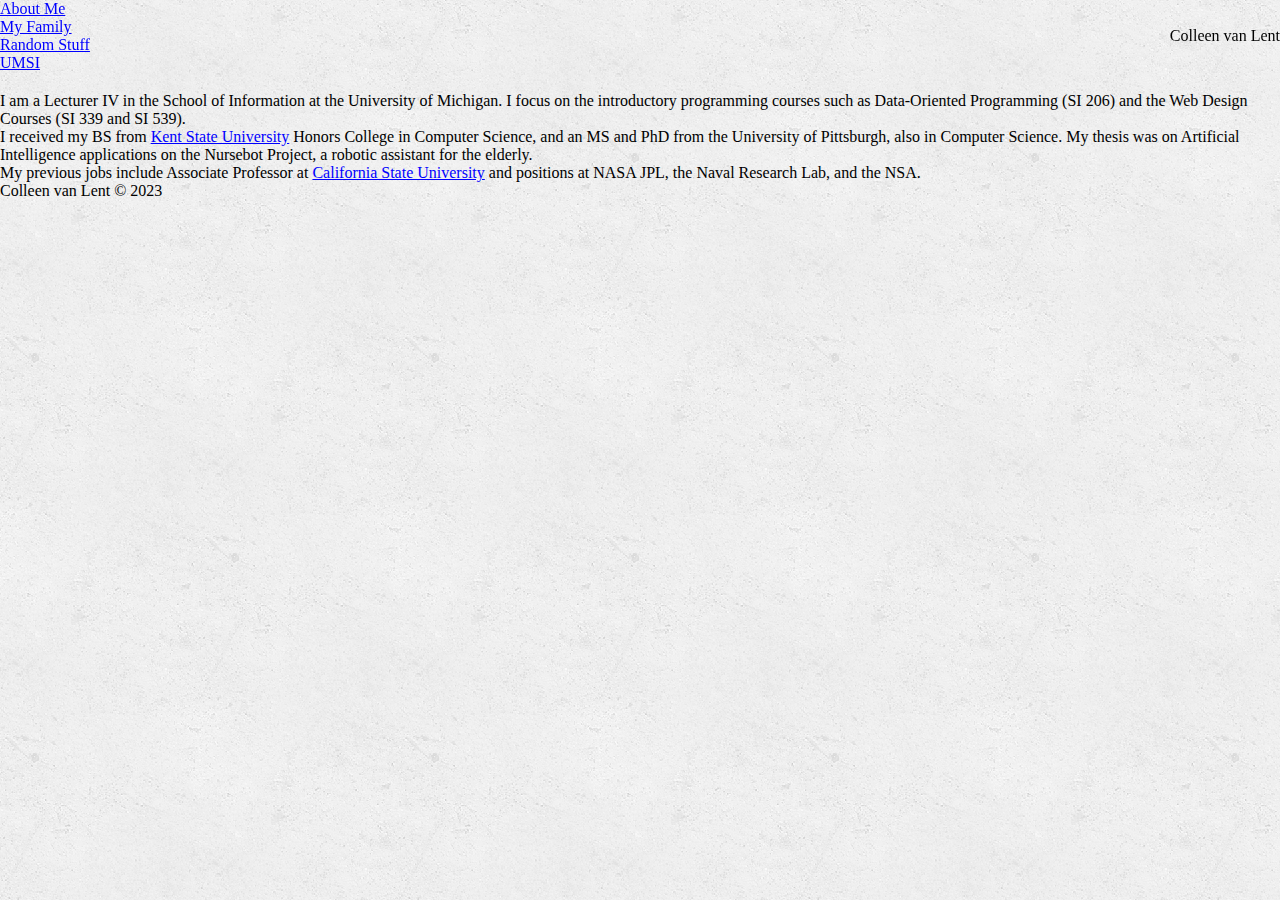
<file: index.html>
<!DOCTYPE html>
	<!-- Do no make any changes to this file, but you should still review the tags to make sure that you are familiar with them. -->

<html lang="en">
<!-- All of the meta data for the page belongs in the header tag -->
<head>
	<meta charset="UTF-8">
	<meta name="viewport" content="width=device-width, initial-scale=1.0">
	<!-- Link to the favicon image -->
	<link rel="icon" href="images/favicon.ico">
	
	<!-- Link to the reset file -->
	<link rel="stylesheet" href="css/reset.css">
	
	<!-- Link to the stylesheet -->
	<link rel="stylesheet" href="css/style.css">
	
	<title>About Me</title>
</head>

<!-- All of the visible code in the page belongs in the body tag -->
<body>
	<!-- Header is a sematic tag page that aids readability -->
	<header>
		
		<!-- Nav is a sematic tag page that aids accessibility -->
		<nav>
			<ul>
				
				<!-- Since I am on the index file I added class = action to the link to index. -->
				<!-- For this homework leave the class on index for all three pages. -->
				<li class="active"><a href = "index.html" >About Me</a></li>
				<li><a href = "family.html">My Family</a></li>
				<li><a href = "random.html">Random Stuff</a></li>
				<li><a href = "http://www.si.umich.edu">UMSI</a></li>
			</ul>
		</nav>
		
		<!-- The h1 is a semantic tag that aids accessibility -->
		<h1>Colleen van Lent</h1>
	</header>

	<!-- Every page should have a main tag for accessibility -->
	<main>
		<p>I am a Lecturer IV in the School of Information at the 
			University of Michigan. I focus on the introductory 
			programming courses such as Data-Oriented Programming 
			(SI 206) and the Web Design Courses (SI 339 and SI 539).</p>

		<!-- Make sure your anchor tags have a link (href) and a clickable component -->
		<p>
			I received my BS from <a href = "http://www.kent.edu">Kent State 
			University</a> Honors College in Computer Science, and an MS 
			and PhD from the University of Pittsburgh, also in Computer 
			Science. My thesis was on Artificial Intelligence applications on 
			the Nursebot Project, a robotic assistant for the elderly.</p>
		<p>My previous jobs include Associate Professor at 
			<a href = "http://www.csulb.edu">California State University</a> 
			and positions at NASA JPL, the Naval Research Lab, and the NSA. 
		</p>
	</main>

	<!-- Footer is a sematic tag page that aids readability -->
	<footer>
		<p>Colleen van Lent &copy; 2023</p>
	</footer>
</body>
</html>
</file>
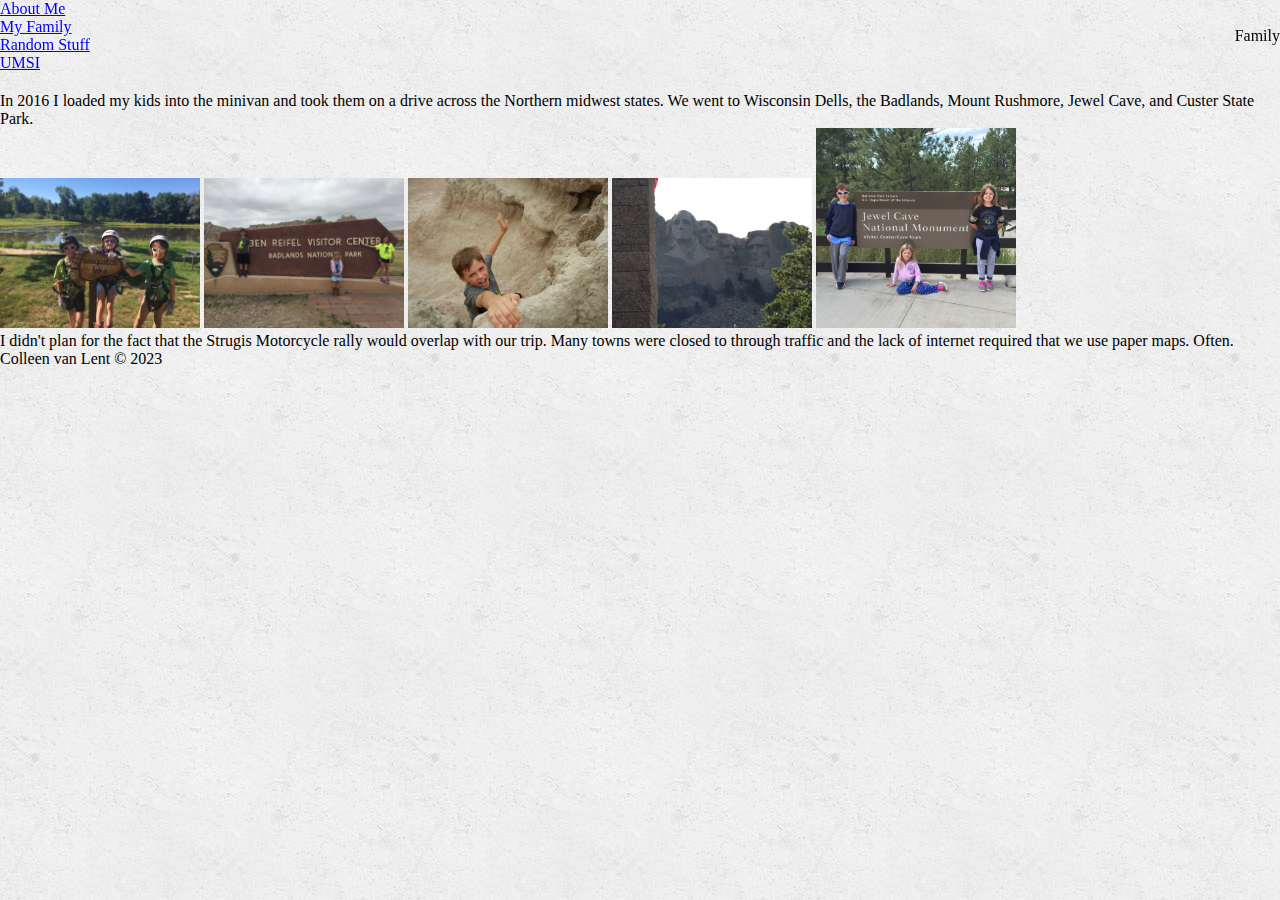
<file: family.html>
<!DOCTYPE html>
<html lang="en">
<head>
	<meta charset="UTF-8">
	<meta name="viewport" content="width=device-width, initial-scale=1.0">
	<link rel="icon" href="images/favicon.ico">
	<link rel="stylesheet" href="css/reset.css">
	<link rel="stylesheet" href="css/style.css">
	
	<title>Family Page</title>
</head>
<body>
	<header>
		<nav>
			<ul>
				<li><a href = "index.html">About Me</a></li>
				<li class="active"><a href = "family.html">My Family</a></li>
				<li><a href = "random.html">Random Stuff</a></li>
				<li><a href = "http://www.si.umich.edu">UMSI</a></li>
			</ul>
		</nav>

		<h1>Family</h1>
	</header>
	
	<main>
		<p>
			In 2016 I loaded my kids into the minivan and took them on a drive across the Northern midwest states.  We went to Wisconsin Dells, the Badlands, Mount Rushmore, Jewel Cave, and Custer State Park.<br>
		</p>

		<img src = "images/wisconsin_dells.jpg" width="200" alt = "A boy and two girls in zip line gear posing in front of sign for Sasquatch Lake">
		<img src = "images/badlands.jpg" width="200" alt = "A young boy and two young girls in front of a sign for badlands national park">
		<img src="images/falling.jpg" width="200" alt = "a little boy hanging off a rock, appearing he is falling">
		<img src = "images/rushmore.jpg" width="200" alt = "Mt. Rushmore">
		<img src = "images/jewel_cave.JPG" width="200" alt = "A boy and two girls posing in front of a sign for jewel cave">

		<p>
			I didn't plan for the fact that the Strugis Motorcycle rally would overlap with our trip.  Many towns were closed to through traffic and the lack of internet required that we use paper maps. Often.
		</p>
	</main>

	<!-- was 2024 originally, is that an issue? -->
	<!-- Footer is a sematic tag page that aids readability -->
	<footer>
		<p>Colleen van Lent &copy; 2023</p>
	</footer>
</body>
</html>
</file>
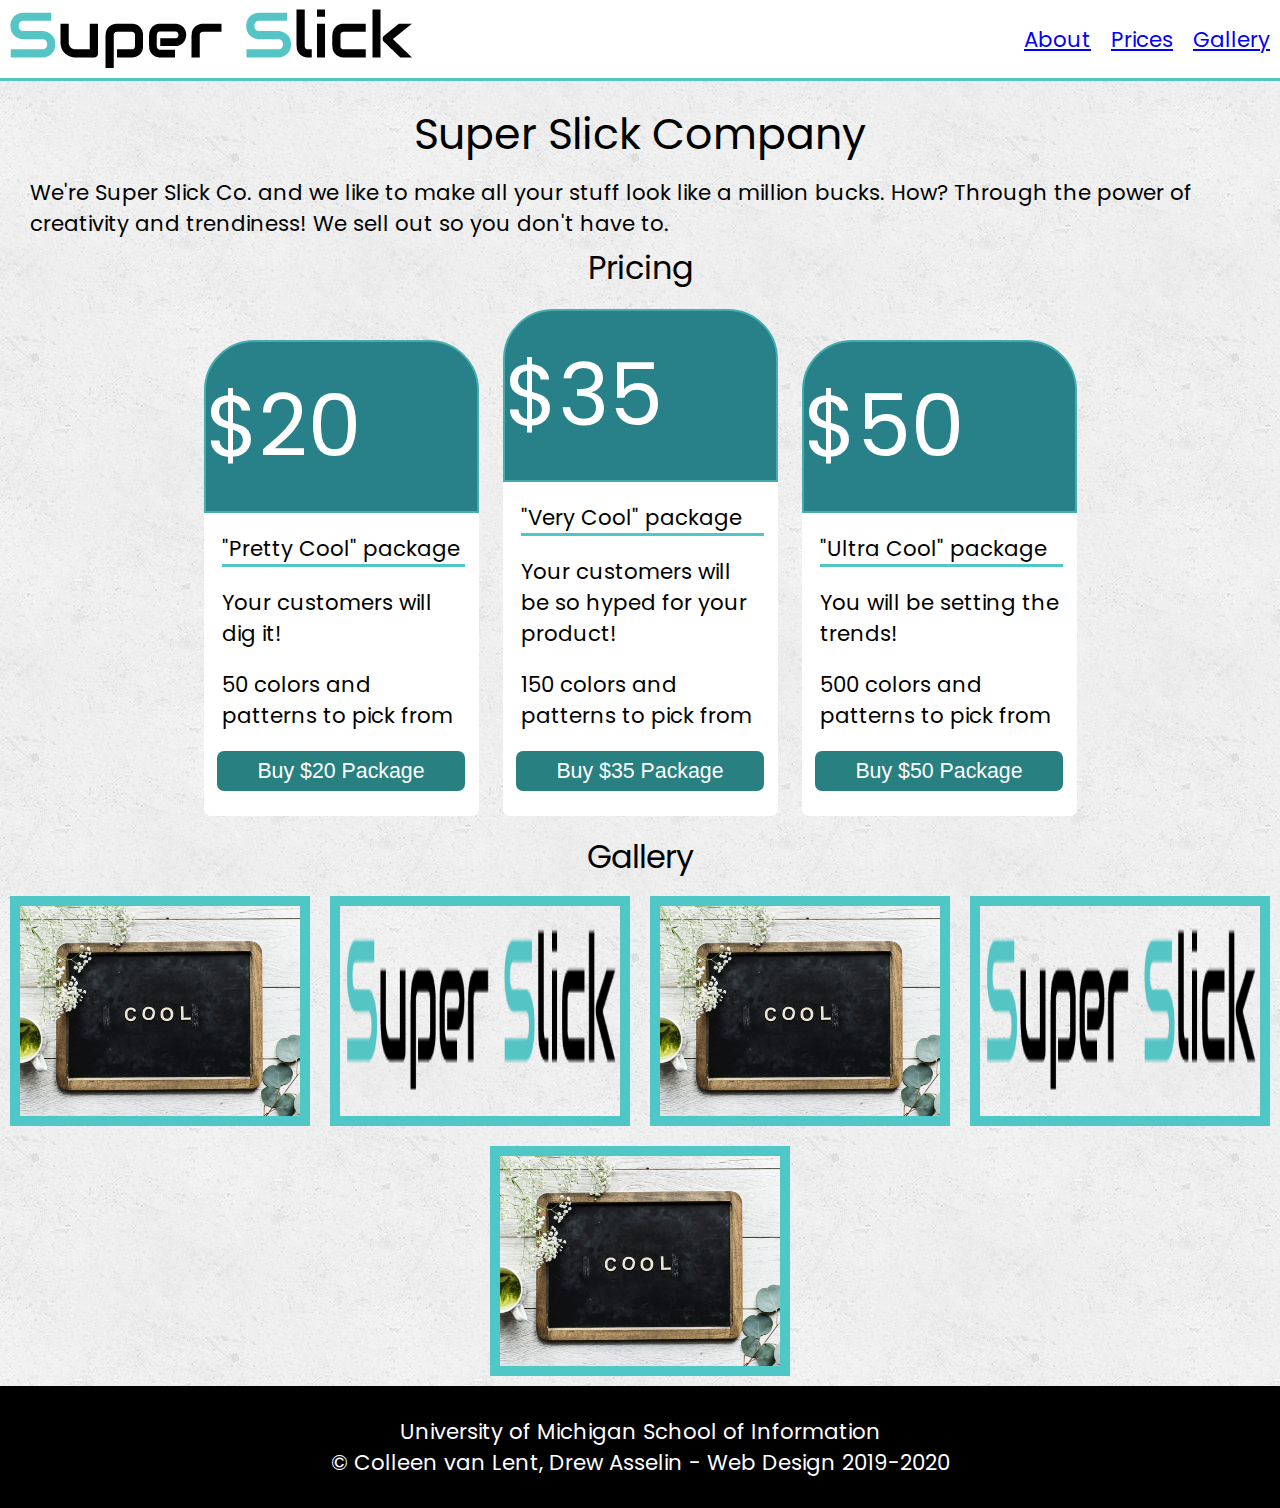
<file: flex.html>
<!DOCTYPE html>
<html lang="en">
  <head>
    <meta charset="utf-8">
    <link rel="shortcut icon" type="image/png" href="images/logo_icon.png">

    <link rel="stylesheet" type="text/css" href="css/html5reset.css">
    <link rel="stylesheet" type="text/css" href="css/starter.css">
    <link rel="stylesheet" type="text/css" href="css/style.css">

    <!-- /* importing poppins font from google fonts */ -->
    <link href='https://fonts.googleapis.com/css?family=Poppins' rel='stylesheet'>  

    <meta name="viewport" content="width=device-width, initial-scale=1.0">
    <title>Super Slick Company</title>
  </head>
  <body>
   
    <header>
       <a class = "skip" href="#skip">Skip to Main Content</a>
      <img src="images/logo.png" alt="" id = "logo">
      <nav>
        <ul class="nav_links">
          <li class="nav_item"><a href="#skip">About</a></li>
          <li class="nav_item"><a href="#pricing">Prices</a></li>
          <li class="nav_item"><a href="#gallery">Gallery</a></li>
        </ul>
    </nav>
  </header>
  <main class="about" id="skip">
    <h1>Super Slick Company</h1>

    <p>We're Super Slick Co. and we like to make all your stuff look like a million bucks. How? Through the power of creativity and trendiness! We sell out so you don't have to.</p>

    <h2 id = "pricing">Pricing</h2>
      <div class="pricing">
        <div class="card">
          <header><h3>$20</h3></header>
          <ul>
            <li><header><h4>"Pretty Cool" package</h4> </header></li>
            <li>Your customers will dig it!</li>
            <li>50 colors and patterns to pick from</li>
          </ul>
          <button>Buy $20 Package</button>
        </div>
        <div class="card">
          <header><h3>$35</h3></header>
          <ul>
            <li><header><h4>"Very Cool" package</h4> </header></li>
            <li>Your customers will be so hyped for your product!</li>
            <li>150 colors and patterns to pick from</li>
          </ul>
          <button>Buy $35 Package</button>
        </div>
        <div class="card">
          <header><h3>$50</h3></header>
          <ul>
            <li><header><h4>"Ultra Cool" package</h4> </header></li>
            <li>You will be setting the trends!</li>
            <li>500 colors and patterns to pick from</li>
          </ul>
          <button>Buy $50 Package</button>
        </div>
      </div>

      <h2 id = "gallery">Gallery</h2>
        <div class="gallery"> 
          <img id="image1" src="images/sample.jpg" alt="" >
          <img id="image2" src="images/logo.png" alt="" >
          <img id="image3" src="images/sample.jpg" alt="" >
          <img id="image4" src="images/logo.png" alt="" >
          <img id="image5" src="images/sample.jpg" alt="" >
        </div>
      </main>

    <footer>
      <p>University of Michigan School of Information <br>
        &copy; Colleen van Lent, Drew Asselin - Web Design 2019-2020</p>
    </footer>
  </body>
</html>
</file>
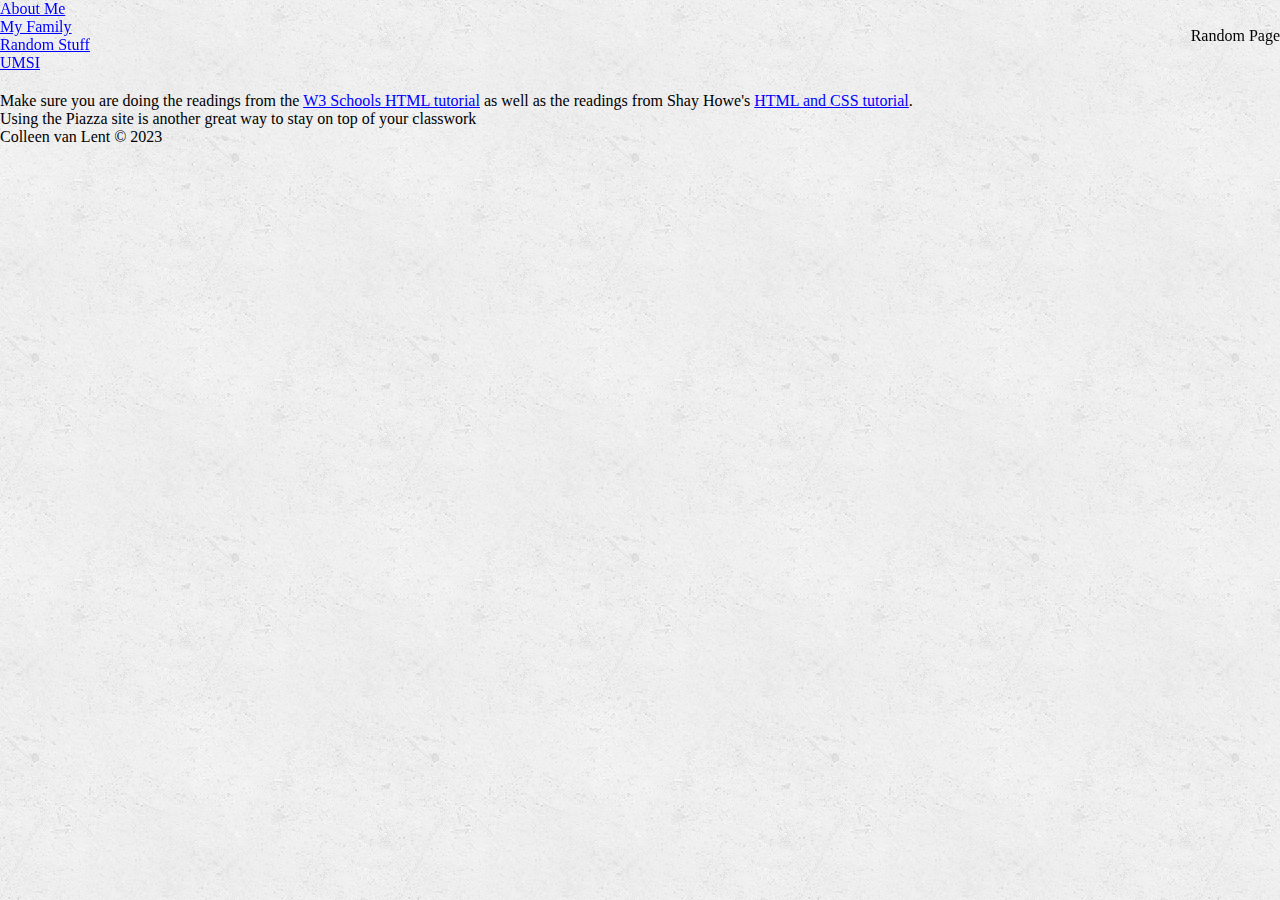
<file: random.html>
<!DOCTYPE html>
<html lang="en">
<head>
	<!--  TIP 
	You will find any errors from the head section using the console. -->
	<meta charset="UTF-8">
	<meta name="viewport" content="width=device-width, initial-scale=1.0">
	<link rel="icon" href="images/favicon.ico">
	<link rel="stylesheet" href="css/reset.css">
	<link rel="stylesheet" href="css/style.css">
	
	<title>Random</title>
</head>

<body>
	<header>
		<nav>
			<ul>
				<li><a href = "index.html">About Me</a></li>
				<li><a href = "family.html">My Family</a></li>
				<li class="active"><a href = "random.html">Random Stuff</a></li>
				<li><a href = "http://www.si.umich.edu">UMSI</a></li>
			</ul>
		</nav>

		<h1>Random Page</h1>
	</header>
	
	<main>
		<p>Make sure you are doing the readings from the <a href = "https://www.w3schools.com/html">W3 Schools HTML tutorial</a> as well as the readings from Shay Howe's 
		<a href = "https://learn.shayhowe.com/html-css/">HTML and CSS tutorial</a>.

		<p>Using the Piazza site is another great way to stay on top of your classwork</p>
	</main>

	<!-- Footer is a sematic tag page that aids readability -->
	<footer>
		<p>Colleen van Lent &copy; 2023</p>
	</footer>
</body>
</html>
</file>
<file: css/starter.css>
body{
    margin: 0;
    padding: 0;
    font-size: 16pt; /* test for this! Make all sizes em or rem */
  }
  
  header{
    background: #fff;
    border-bottom: 3px solid #50C7C7;
    margin-bottom:20px
  }
  
  h1{
    font-size: 2em;
    text-align: center;
    line-height: 2;
  }
  
  h2{
    font-size: 1.5em;
    text-align: center;
    padding: 5px;
  }
  
  p {
    padding: 0 30px;
  }
  
  a.skip{
    background: white;
    left: 0;
    padding: 6px;
    position: absolute;
    top: -40px;
    -webkit-transition: top 1s ease-out;
    transition: top 1s ease-out;
    z-index: 1;
  }
  
  a.skip:focus{
    top:20px;
    color: black;
    text-decoration-style: solid;
  }
  
  *:focus{
    border: 2px solid black;
  }


  .nav_item a{
    padding: 10px;
  }
  
  .nav_item a:hover, a:focus{
    color: #50C7C7;
    text-decoration: underline;
    -webkit-text-decoration-style: dotted;
            text-decoration-style: dotted;
  }

  .pricing{
    min-height: 475px;
  }

  .card {
    margin: 12px;
    background: #fff;
    border-radius: 7px;
    padding: 0 0 25px 0;
  
  }

  .card > ul{
    list-style: none;
    padding-left: 5px;
  }
  
  .card > ul li {
    width: 90%;
    margin: 20px auto;
    
  }

.card button{
    width: 90%;
    height: 40px;
    border: 0;
    margin-left: 5%;
    border-radius: 7px;
    background: #288080;
    color: white;
    font-size: 1em;
  }
  
  .card h3{
    font-size: 4em;
    color: white;
    text-align: center;
  }
  
  footer{
    background-color: black;
    color: white;
    padding: 30px;
    text-align: center;
  }
</file>
<file: css/style.css>
/* ----step 1---- */
/* Animate the logo (has id logo) with keyframes.  (Here is a keyframes reference.) It should start at a width of 25px and grow to 475px.  It should also start with an opacity of 0 and end with an opacity of 1. The animation should take 5 seconds and only happen when the page is loaded. **You can complete this step later in the process - it won’t affect the larger views.  */
@keyframes logoAnimation {
    0% {
      width: 25px;
      opacity: 0;
    }
    100% {
      width: 475px;
      opacity: 1;
    }
}

/* now add this to the logo with id logo */
/* ??? what does this mean "only happen when the page is loaded."? */
#logo {
    animation: logoAnimation 5s ease-out forwards;
    /* ease-out: Specifies a smooth transition where the animation starts fast and ends slow. */
    /* forwards: Ensures that the final state of the animation (width of 475px and opacity of 1) is maintained after the animation ends. */
}

/* ----step 2---- */
/* Edit the body element to use the Poppins font (using Google fonts) with serif as a backup.  It should also use the image “concrete_seamless.png” as a background-image with a backup color of #f1f1f1. */
body {
    font-family: "Poppins", serif;
    /* font-weight: 400;
    font-style: normal; from google*/

    background-image: url('../images/concrete_seamless.png');
    /* background-repeat: repeat; */

    background-color: #f1f1f1;
    /* by placing background-color after background-image, this allows for the color to be the "back-up" */
}

/* ----step 3---- */
/* Edit the css for the header tag (all instances) to use flex to match our example. */
header {
    display: flex;
    flex-direction: column;
    align-items: center;
}

/* ----step 4---- */
/* Edit the css for the nav_links class to use flex to match our example. Do not modify the list items or the links - modify the nav_links class to use flex.  */
.nav_links {
    display: flex;
    flex-direction: column; 
    /* ^ was in a row, but shows as a single column in image */


}

/* ----step 5---- */
/* Style the links so that they have the same color even after they have been visited. This is a “challenge” problem. You should not give or receive help when completing it. */
a {
    color: blue;
}
a:visited {
    color: blue;
}

/* ----step 6---- */
/* Identify the proper selector to style ONLY those header elements that are direct children of a card class.  The required styling is the following: 
    background: #288088,
    solid 2px border using #45ADAD,
    20px of padding on the top and the bottom, 
    50px border-radius on the top left and right corners. 
*/
.card > header { /* > targets the child aka the headers within .card class*/
    background: #288088;
    border: solid 2px #45ADAD;
    padding-top: 20px;
    padding-bottom: 20px;
    border-top-left-radius: 50px;
    border-top-right-radius: 50px;
}

.card { /* to fix the white part of the card that is showing on top right and left */

    border-top-left-radius: 50px;
    border-top-right-radius: 50px;
}

/* ---- step 7 & 8 ---- */
/* Edit the css for the card class to match our example. Achieve this by using a flex-property to specify an initial “size” of 450px.  You need to think about this from a “flex” perspective and realize that flex-direction will affect the size of the elements.  You can see that in the mobile view they all have the same width. */
/* Edit the css for the pricing class to match our example. You should use flex and the cards should be centered both horizontally and vertically. */
.card {
    flex-basis: 450px;
}

.pricing{
    display: flex;
    flex-flow: row wrap;
    justify-content: center;
}

/* ----step 9---- */
/* Style the images in the gallery class. These elements will have a solid 10px border with a color of #50C7C7, 10px margin on all four sides and a width of 300px.   */
.gallery > img {
    border: 10px solid #50c7c7;
    margin: 10px;
    width: 300px;
}

/* ----step 10---- */
/* Edit the css for the gallery class to use flex to match our example. (You may want to look at the screen shots from 1200px and 1500px as well -  the changes are not from media queries, but from the use of flex.) */
.gallery {
    display: flex;
    flex-wrap: wrap;
    justify-content: center;
}

/* above 900px */
@media (min-width: 900px) {
    /* ----step 11---- */
    /* Edit the css for the header tag (all instances) and the nav_links class to match our example using flex-properties. The logo should be as far to the left as possible and the links as far to the right as possible. Use flex properties, NOT position properties. */
    header {
        flex-direction: row;
        justify-content: space-between;
    }
    
    .nav_links {
        flex-direction: row; 
        /* ^ row makes it so all in one line */

    }

    /* ----step 12---- */
    /* Edit the css for the pricing and card classes to match our example. Part of achieving this is by using a flex-property to specify a “size” of 275px. Notice that the elements do not have the same height, but do have the same width. */
    .pricing {
        align-items: flex-end; /* This line aligns the items inside a flex container to the bottom */
    }

    .card {
        flex-basis: 275px; /* Sets the initial main size of the flex item to 275px */
    }

    /* ----step 13---- */
    /* Modify the first header (the one not inside main) so that it remains visible at the top of the screen even as we scroll down. Make sure that it is always visible. You can see an example of this in the video and in the screenshot at 1200px when scrolled. This is a challenge problem. You should not give or receive help when completing it. */
    body > header {
        position: fixed;
        top: 0;
        width: 100%;
        z-index: 1000; /* Ensures the header is above other content */
    }

    body {
        margin-top: 92px; /* based on height of header, not sure how to make this automatic, or if there's another way */
    }
}

/* reduced motion */
/* ----step 14---- */
/* The logo should appear but not be animated if prefers-reduced-motion is selected in the accessibility preferences.  */
@media (prefers-reduced-motion: reduce) {
    #logo {
        animation: none;
        width: 475px;
        opacity: 1;
    }
}

/* The following specifications are for when the page is printed in portrait mode. */
@media print {
    /* ----step 15---- */
    /* Change the font on your body to Arial with a backup value of Helvetica */
    body {
        font-family: Arial, Helvetica;
    }

    /* ----step 16---- */
    /* The background image should be removed. */
    body {
        background-image: none;
    }

    nav {
        width: 100%;
    }

    /* ----step 17---- */
    /* Edit the nav/nav_links elements so that they are spaced according to the image above. */
    .nav_links {
        flex-direction: row;
        justify-content: space-around;
    }

    /* ----step 18---- */
    /* Edit the pricing class so that the elements align along the bottom. As long as it aligns along the bottom we don't care if the cards aren't the same height. */
    .pricing {
        align-items: flex-end;
        flex-wrap: nowrap;
    }

    /* ----step 19---- */
    /* The card elements should have a solid border 2px of #45ADDD and use flex-basis of 325px. */
    .card {
        border: 2px solid #45ADDD;
        flex-basis: 325px;
    }

    /* ----step 20---- */
    /* No part of the gallery should be visible. */
    #gallery {
        visibility: hidden;
    }
    .gallery {
        display: none;
    }

    /* ----step 21---- */
    /* Without using list-style-type add the thumbs up entity as shown in the cards. This is a challenge problem. You should not give or receive help when completing it. */
    .card ul li:nth-child(2)::after {
        content: "\1F44D"; /* Thumbs up emoji */
    }
}
</file>
